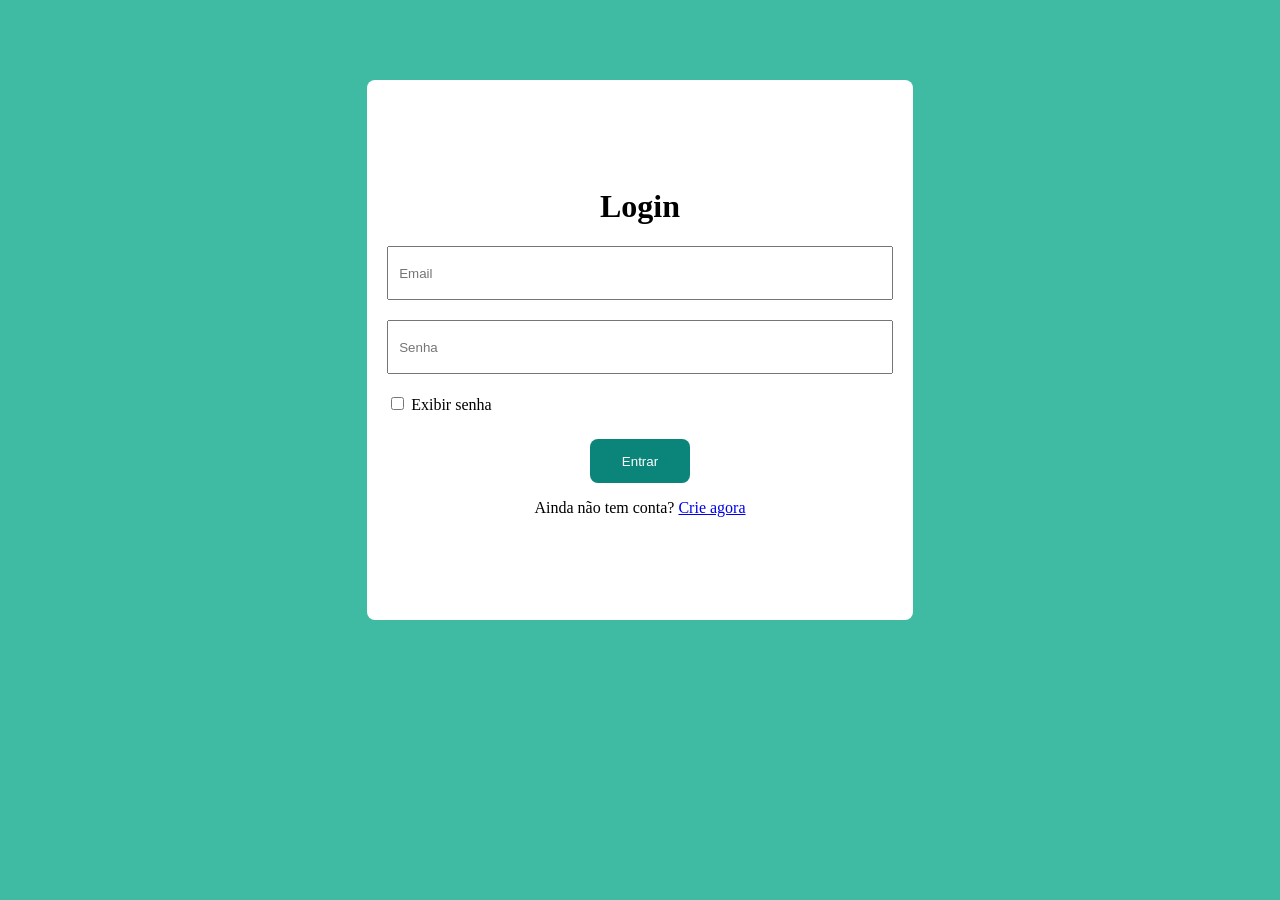
<file: index.html>
<!DOCTYPE html>
<html lang="pt-br">

<head>
    <meta charset="UTF-8">
    <meta name="viewport" content="width=device-width, initial-scale=1.0">
    <title>Sistema</title>
    <script src="./script.js"></script>

    <style>
        body {
            background-color: #3fbba3;
        }

        .container_principal {
            background-color: #fff;
            justify-content: center;
            margin: 0 auto;
            width: 40%;
            margin: 80px auto;
            height: 500px;
            border-radius: 8px;
            padding: 20px;

            display: flex;
            flex-direction: column;
            align-items: center;
        }

        .input {
            width: 100%;
            height: 54px;
            box-sizing: border-box;
            padding-left: 10px;
            margin-bottom: 20px;
            
        }

        .botao_entrar {
            width: 100px;
            height: 44px;
            border-radius: 8px;
            margin-top: 25px;
            color: #fff;
            background-color: #0b847a;
            border: none;
            cursor: pointer;
        }

        .botao_entrar:hover {
            background-color: #3daaa1;
        }

        .container_check{
            align-self: flex-start;
        }
    </style>

</head>

<body>

    <div class="container_principal">

        <h1>Login</h1>

        <input class="input" id="email" placeholder="Email" />

        <input class="input" id="senha" type="password" placeholder="Senha" />

        <div class="container_check" >
            <input type="checkbox" id="Exibir_senha" onclick="exibirSenha()"/>

            <label for="exibir_senha">Exibir senha</label>
        </div>

        <button class="botao_entrar" onclick="realizarLogin()">Entrar</button>

        <p>Ainda não tem conta? <a href="#">Crie agora</a></p>

    </div>

</body>

</html>
</file>
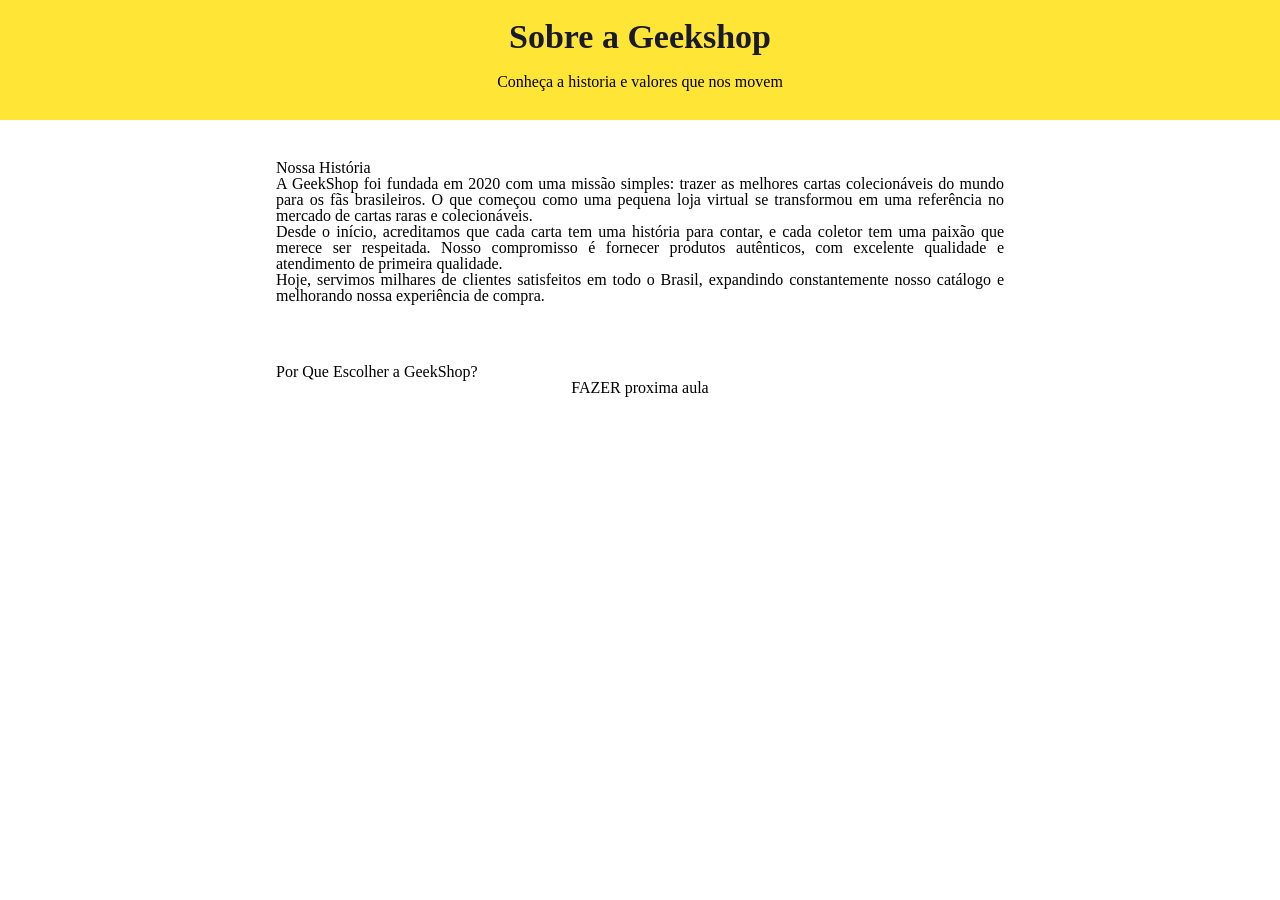
<file: Sobre.html>
<!DOCTYPE html>
<html lang="en">

<head>
    <meta charset="UTF-8">
    <meta name="viewport" content="width=device-width, initial-scale=1.0">
    <title>Sobre Geekshop</title>
    <link rel="stylesheet" href="./styles/reset.css" />
    <link rel="stylesheet" href="./styles/main.css" />

    <style>


        .container_informacoes {
            width: 60%;
            margin: 20px auto;
            /*margin de cima pra baixo*/
            background-color: #fff;
            border-radius: 8px;
            /*vai deixar as bordas arredondadas*/
            padding: 20px;
            /*ele vai dar distancia da margem de dentro, vai afastar os elementos da borda do interior*/

            display: flex;
            flex-direction: column;
            /*vai deixar um em baixo do outro*/
            align-items: center;
            /*vai alinhar os elementos na vertical no centro*/
            justify-content: center;
            /*vai alinhar os elementos na horizontal no centro*/
        }

        .container_informacoes h2 {
            align-self: flex-start;
        }

        .container_informacoes p {
            text-align: justify;
        }
    </style>

</head>

<body>

    <div class="container_principal">

       
            <h1>Sobre a Geekshop</h1>
            <p>Conheça a historia e valores que nos movem</p>
        </div>

        <div class="container_informacoes">
            <h2>Nossa História</h2>
            <p>
                A GeekShop foi fundada em 2020 com uma missão simples: trazer as
                melhores cartas colecionáveis do mundo para os fãs brasileiros. O que
                começou como uma pequena loja virtual se transformou em uma referência
                no mercado de cartas raras e colecionáveis.
            </p>

            <p>
                Desde o início, acreditamos que cada carta tem uma história para contar,
                e cada coletor tem uma paixão que merece ser respeitada. Nosso
                compromisso é fornecer produtos autênticos, com excelente qualidade e
                atendimento de primeira qualidade.
            </p>
            <p>
                Hoje, servimos milhares de clientes satisfeitos em todo o Brasil,
                expandindo constantemente nosso catálogo e melhorando nossa experiência
                de compra.
            </p>
        </div>

        <div class="container_informacoes">
            <h2>Por Que Escolher a GeekShop?</h2>
            <div>FAZER proxima aula</div>
        </div>

    

</body>

</html>
</file>
<file: styles/main.css>
/* Estilos de containers */


.container_principal {
    width: 100%;
    background-color: #ffe636;

    display: flex;
    flex-direction: column;
    /*vai deixar um em baixo do outro*/
    align-items: center;
    /*vai alinhar os elementos na vertical no centro*/
    justify-content: center;
    /*vai alinhar os elementos na horizontal no centro*/


    padding: 20px;
}

.container_principal h1 {

    font-size: 34px;
    font-weight: bold;
    color: #1a1a2e;
    margin-bottom: 20px;
}

.container_principal p{
    margin-bottom: 10px;
}
</file>
